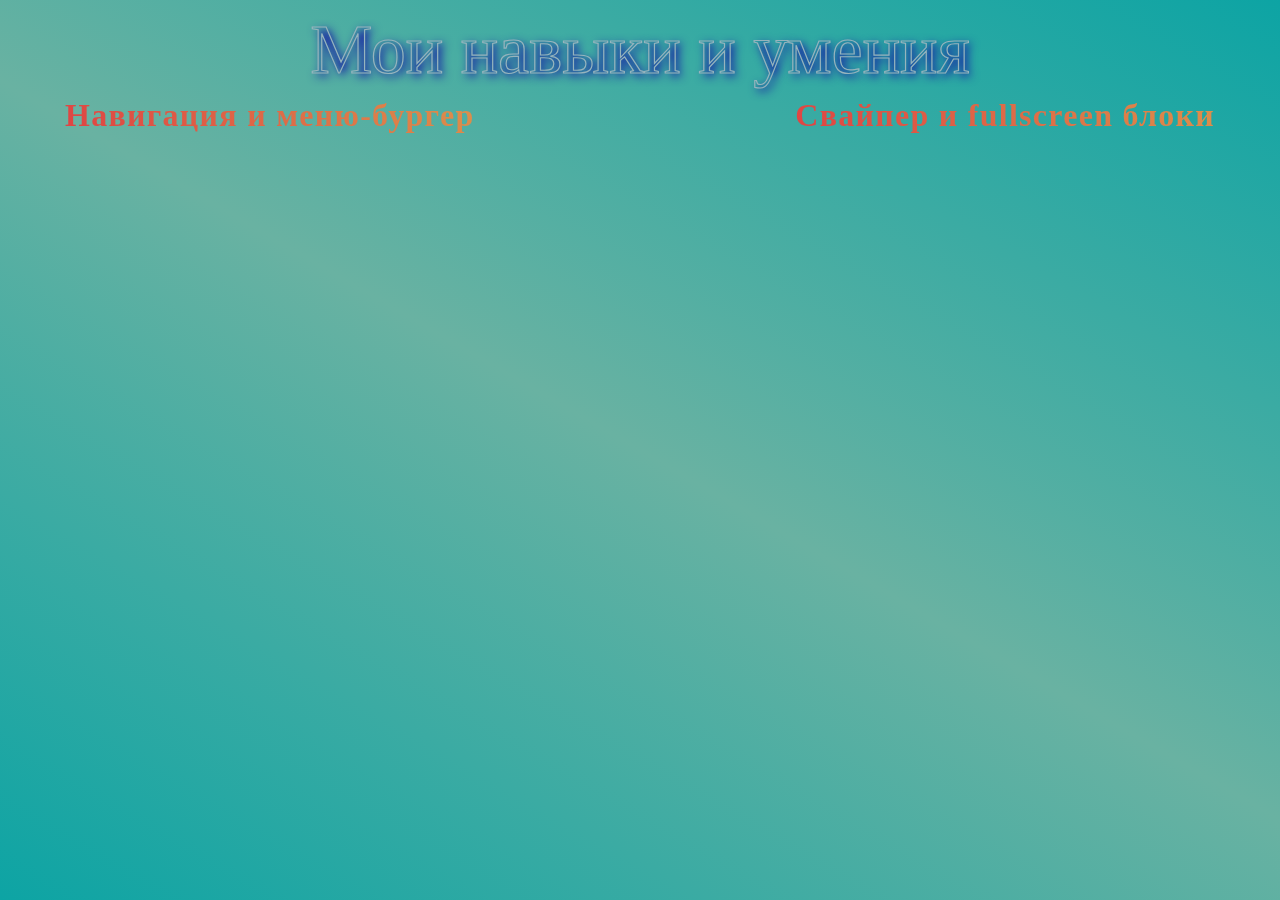
<file: index.html>
<!DOCTYPE html>
<html lang="en">
<head>
    <meta charset="UTF-8">
    <meta name="viewport" content="width=device-width, initial-scale=1.0">
    <title>Мои навыки и умения</title>
    <link rel="stylesheet" href="css/style2.css">
</head>
<body>
    <div class="wrapper">
        <header class="header">
            <div class="header__container">
                <h1>Мои навыки и умения</h1>
                <div class="header__menu menu">
                    <nav class="menu__body">
                        <ul class="menu__list">
                            <li><a target="_blank" href="navigation.html" class="menu__link">Навигация и <span>меню-бургер</span></a></li>
                            <li><a target="_blank" href="slider.html" class="menu__link">Свайпер и fullscreen блоки</a></li>
                        </ul>
                    </nav>
                </div>               
            </div>          
        </header>
    </div>  
</body>
</html>
</file>
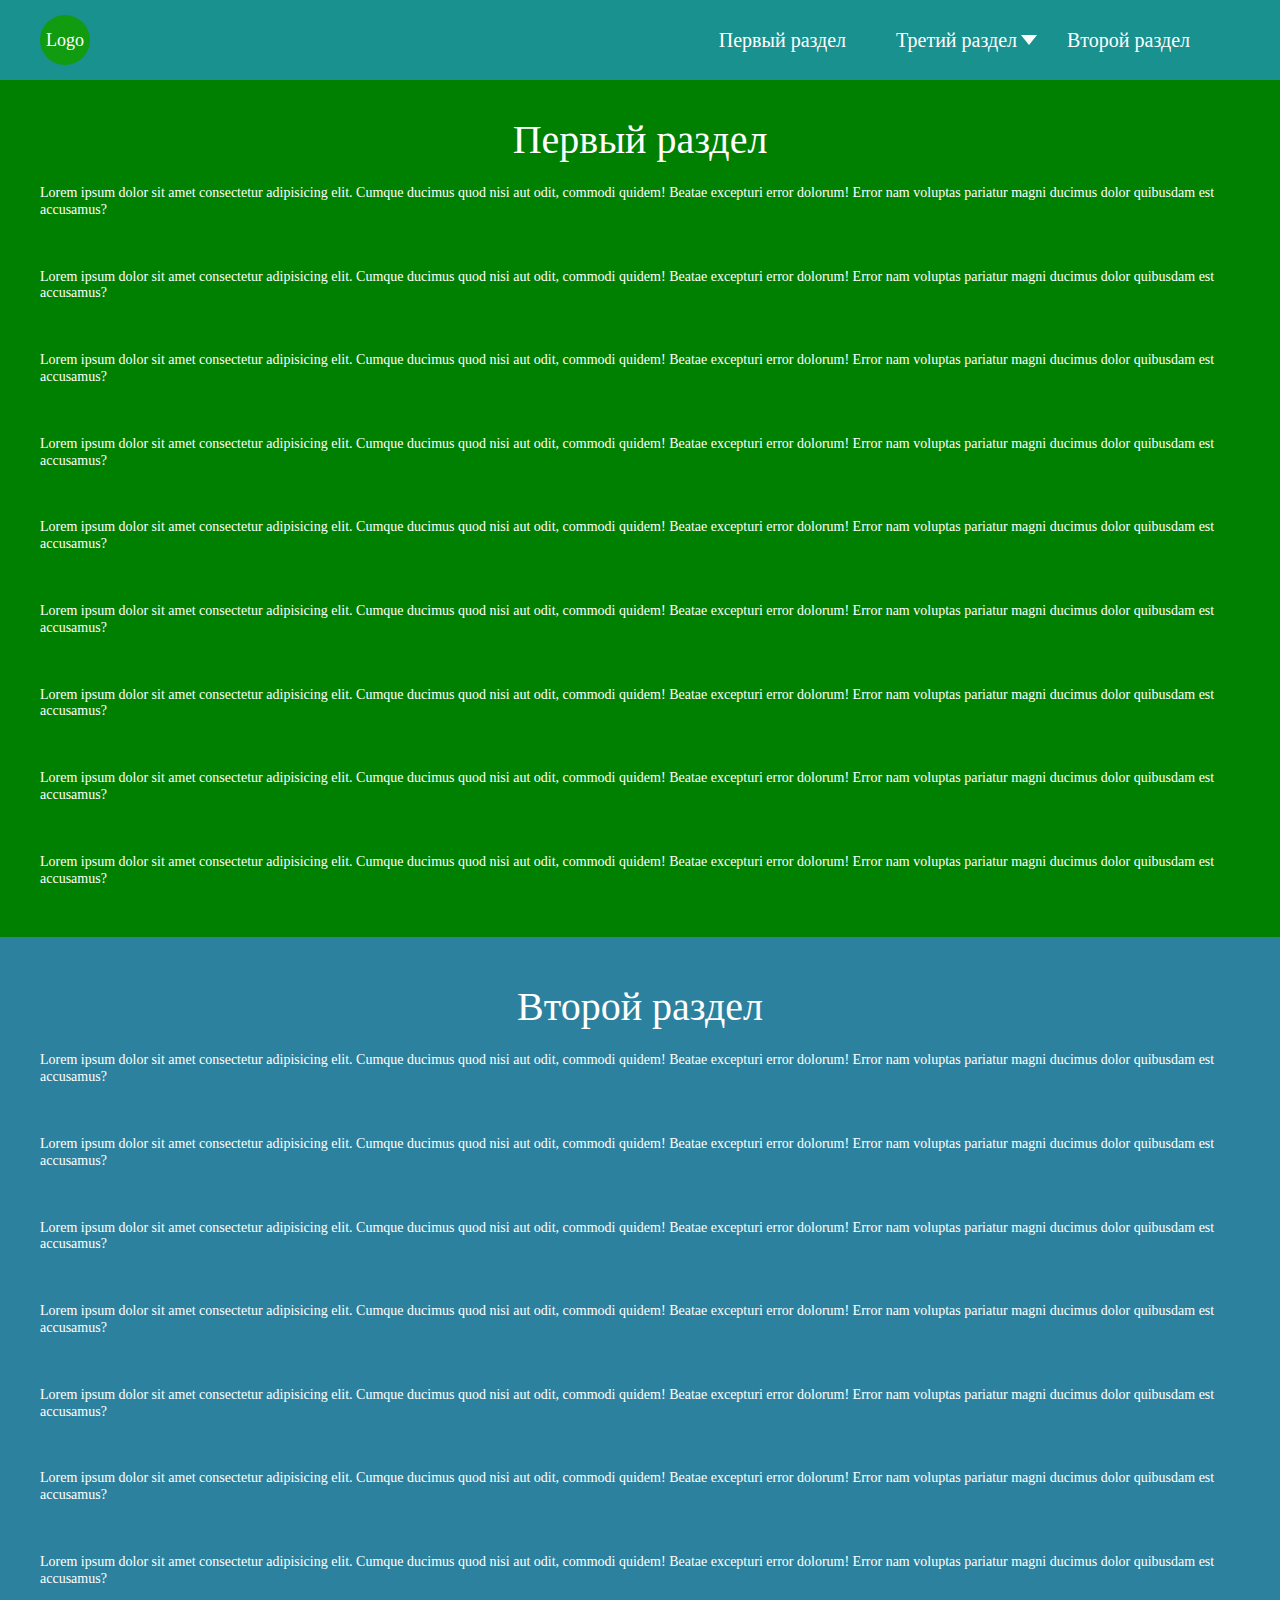
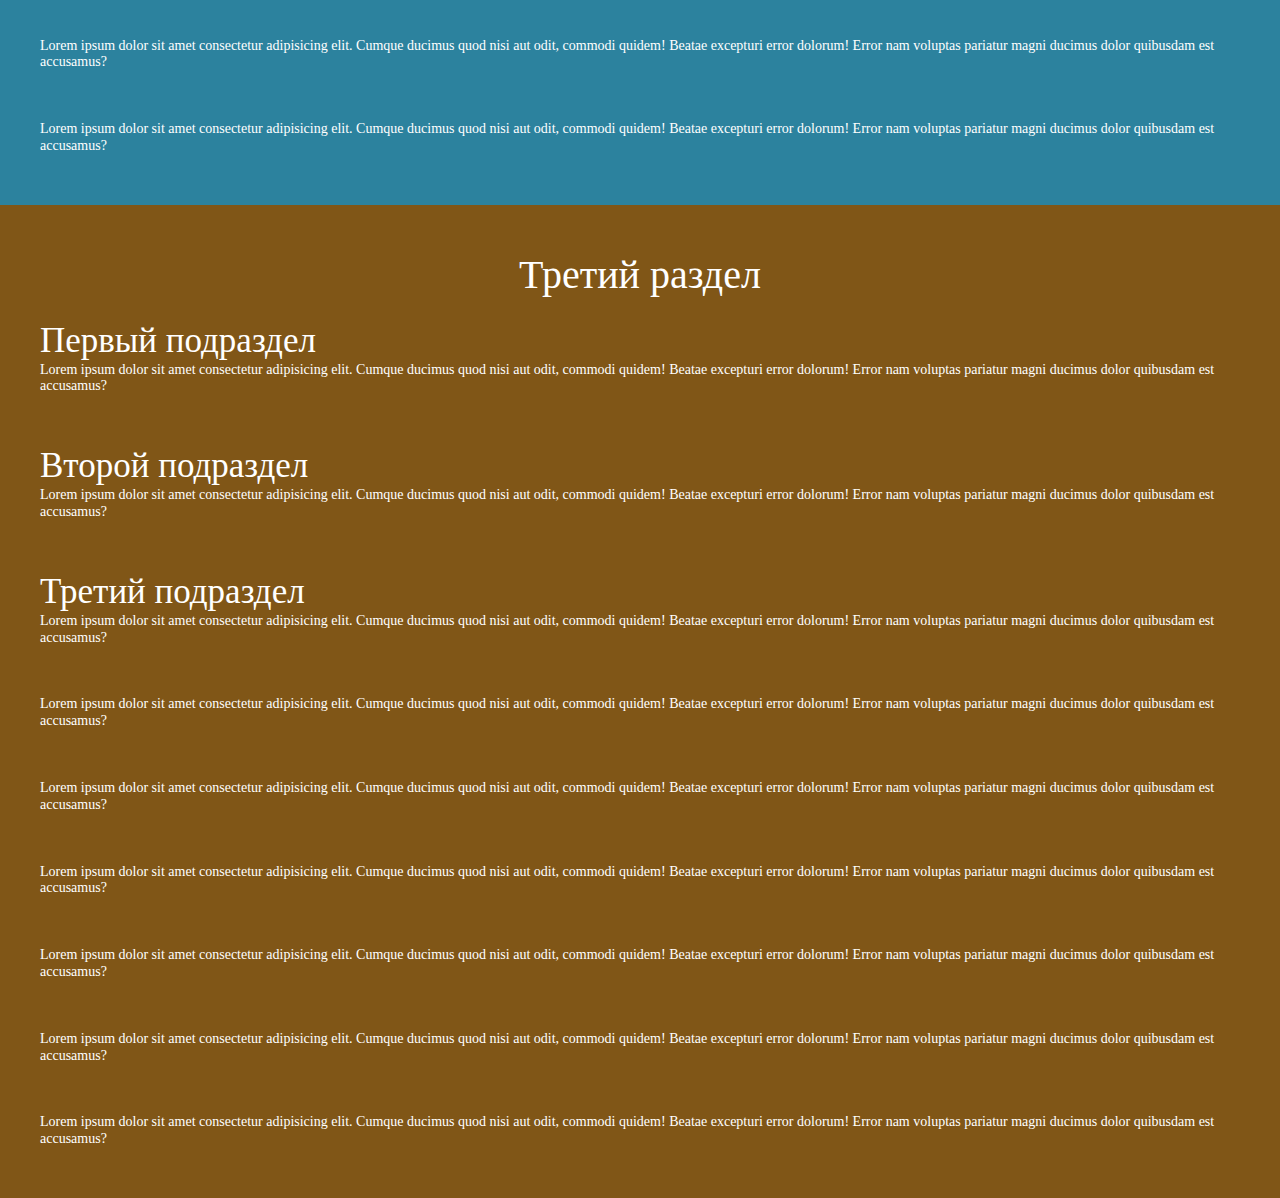
<file: navigation.html>
<!DOCTYPE html>
<html lang="en">
  <head>
    <meta charset="UTF-8" />
    <meta http-equiv="X-UA-Compatible" content="IE=edge" />
    <meta name="viewport" content="width=device-width, initial-scale=1.0" />
    <title>Навигация</title>
    <link rel="stylesheet" href="css/style.css" />
    
  </head>
  <body>
      <div class="wrapper">
        <header class="header">
          <div class="header__container">
            <div class="header__logo"><a href="#">Logo</a></div>
            <div class="header__menu menu">
              <nav class="menu__body">
                <ul class="menu__list">
                  <li><a data-goto=".part1" href="#" class="menu__link">Первый раздел</a></li>
                  
                  <li class="menu__open">
                    <a href="#" data-goto=".part3" class="menu__link">Третий раздел</a>
                    <ul class="menu__sublist">
                      <li><a href="#" data-goto=".first" class="menu__sublink">Подраздел 1</a></li>
                      <li><a href="#" data-goto=".second" class="menu__sublink">Подраздел 2</a></li>
                      <li><a href="#" data-goto=".third" class="menu__sublink">Подраздел 3</a></li>
                    </ul>
                    <div class="opener">

                    </div>
                  </li>
                  <li><a href="#" data-goto=".part2" class="menu__link">Второй раздел</a></li>
                </ul>
              </nav>
              <div class="menu__burger">
                <span></span>
              </div>
            </div>
          </div>
        </header>
        <main class="main">
          <section class="part part1">
            <div class="part__container">
              <h2 class="part__title">Первый раздел</h2>
              <div class="part__body">
                <div class="part__section">
                  Lorem ipsum dolor sit amet consectetur adipisicing elit. Cumque ducimus quod nisi aut odit, commodi quidem! Beatae excepturi error dolorum! Error nam voluptas pariatur magni ducimus dolor quibusdam est accusamus?
                </div>
                <div class="part__section">
                  Lorem ipsum dolor sit amet consectetur adipisicing elit. Cumque ducimus quod nisi aut odit, commodi quidem! Beatae excepturi error dolorum! Error nam voluptas pariatur magni ducimus dolor quibusdam est accusamus?
                </div>
                <div class="part__section">
                  Lorem ipsum dolor sit amet consectetur adipisicing elit. Cumque ducimus quod nisi aut odit, commodi quidem! Beatae excepturi error dolorum! Error nam voluptas pariatur magni ducimus dolor quibusdam est accusamus?
                </div>
                <div class="part__section">
                  Lorem ipsum dolor sit amet consectetur adipisicing elit. Cumque ducimus quod nisi aut odit, commodi quidem! Beatae excepturi error dolorum! Error nam voluptas pariatur magni ducimus dolor quibusdam est accusamus?
                </div>
                <div class="part__section">
                  Lorem ipsum dolor sit amet consectetur adipisicing elit. Cumque ducimus quod nisi aut odit, commodi quidem! Beatae excepturi error dolorum! Error nam voluptas pariatur magni ducimus dolor quibusdam est accusamus?
                </div>
                <div class="part__section">
                  Lorem ipsum dolor sit amet consectetur adipisicing elit. Cumque ducimus quod nisi aut odit, commodi quidem! Beatae excepturi error dolorum! Error nam voluptas pariatur magni ducimus dolor quibusdam est accusamus?
                </div>
                <div class="part__section">
                  Lorem ipsum dolor sit amet consectetur adipisicing elit. Cumque ducimus quod nisi aut odit, commodi quidem! Beatae excepturi error dolorum! Error nam voluptas pariatur magni ducimus dolor quibusdam est accusamus?
                </div>
                <div class="part__section">
                  Lorem ipsum dolor sit amet consectetur adipisicing elit. Cumque ducimus quod nisi aut odit, commodi quidem! Beatae excepturi error dolorum! Error nam voluptas pariatur magni ducimus dolor quibusdam est accusamus?
                </div>
                <div class="part__section">
                  Lorem ipsum dolor sit amet consectetur adipisicing elit. Cumque ducimus quod nisi aut odit, commodi quidem! Beatae excepturi error dolorum! Error nam voluptas pariatur magni ducimus dolor quibusdam est accusamus?
                </div>
              </div>
              
            </div>
            
          </section>
          <section class="part part2">
            <div class="part__container">
              <h2 class="part__title">Второй раздел</h2>
              <div class="part__body">
                <div class="part__section">
                  Lorem ipsum dolor sit amet consectetur adipisicing elit. Cumque ducimus quod nisi aut odit, commodi quidem! Beatae excepturi error dolorum! Error nam voluptas pariatur magni ducimus dolor quibusdam est accusamus?
                </div>
                <div class="part__section">
                  Lorem ipsum dolor sit amet consectetur adipisicing elit. Cumque ducimus quod nisi aut odit, commodi quidem! Beatae excepturi error dolorum! Error nam voluptas pariatur magni ducimus dolor quibusdam est accusamus?
                </div>
                <div class="part__section">
                  Lorem ipsum dolor sit amet consectetur adipisicing elit. Cumque ducimus quod nisi aut odit, commodi quidem! Beatae excepturi error dolorum! Error nam voluptas pariatur magni ducimus dolor quibusdam est accusamus?
                </div>
                <div class="part__section">
                  Lorem ipsum dolor sit amet consectetur adipisicing elit. Cumque ducimus quod nisi aut odit, commodi quidem! Beatae excepturi error dolorum! Error nam voluptas pariatur magni ducimus dolor quibusdam est accusamus?
                </div>
                <div class="part__section">
                  Lorem ipsum dolor sit amet consectetur adipisicing elit. Cumque ducimus quod nisi aut odit, commodi quidem! Beatae excepturi error dolorum! Error nam voluptas pariatur magni ducimus dolor quibusdam est accusamus?
                </div>
                <div class="part__section">
                  Lorem ipsum dolor sit amet consectetur adipisicing elit. Cumque ducimus quod nisi aut odit, commodi quidem! Beatae excepturi error dolorum! Error nam voluptas pariatur magni ducimus dolor quibusdam est accusamus?
                </div>
                <div class="part__section">
                  Lorem ipsum dolor sit amet consectetur adipisicing elit. Cumque ducimus quod nisi aut odit, commodi quidem! Beatae excepturi error dolorum! Error nam voluptas pariatur magni ducimus dolor quibusdam est accusamus?
                </div>
                <div class="part__section">
                  Lorem ipsum dolor sit amet consectetur adipisicing elit. Cumque ducimus quod nisi aut odit, commodi quidem! Beatae excepturi error dolorum! Error nam voluptas pariatur magni ducimus dolor quibusdam est accusamus?
                </div>
                <div class="part__section">
                  Lorem ipsum dolor sit amet consectetur adipisicing elit. Cumque ducimus quod nisi aut odit, commodi quidem! Beatae excepturi error dolorum! Error nam voluptas pariatur magni ducimus dolor quibusdam est accusamus?
                </div>
              </div>
              
            </div>
            
          </section>
          <section class="part part3">
            <div class="part__container">
              <h2 class="part__title">Третий раздел</h2>
              <div class="part__body">
                <div  class="part__section first">
                  <h3>Первый подраздел</h3>
                  Lorem ipsum dolor sit amet consectetur adipisicing elit. Cumque ducimus quod nisi aut odit, commodi quidem! Beatae excepturi error dolorum! Error nam voluptas pariatur magni ducimus dolor quibusdam est accusamus?
                </div>
                <div  class="part__section second">
                  <h3>Второй подраздел</h3>
                  Lorem ipsum dolor sit amet consectetur adipisicing elit. Cumque ducimus quod nisi aut odit, commodi quidem! Beatae excepturi error dolorum! Error nam voluptas pariatur magni ducimus dolor quibusdam est accusamus?
                </div>
                <div  class="part__section third">
                  <h3>Третий подраздел</h3>
                  Lorem ipsum dolor sit amet consectetur adipisicing elit. Cumque ducimus quod nisi aut odit, commodi quidem! Beatae excepturi error dolorum! Error nam voluptas pariatur magni ducimus dolor quibusdam est accusamus?
                </div>
                <div  class="part__section ">
                 
                  Lorem ipsum dolor sit amet consectetur adipisicing elit. Cumque ducimus quod nisi aut odit, commodi quidem! Beatae excepturi error dolorum! Error nam voluptas pariatur magni ducimus dolor quibusdam est accusamus?
                </div>
                <div  class="part__section ">
                
                  Lorem ipsum dolor sit amet consectetur adipisicing elit. Cumque ducimus quod nisi aut odit, commodi quidem! Beatae excepturi error dolorum! Error nam voluptas pariatur magni ducimus dolor quibusdam est accusamus?
                </div>
                <div  class="part__section ">
                 
                  Lorem ipsum dolor sit amet consectetur adipisicing elit. Cumque ducimus quod nisi aut odit, commodi quidem! Beatae excepturi error dolorum! Error nam voluptas pariatur magni ducimus dolor quibusdam est accusamus?
                </div>
                <div  class="part__section">
                 
                  Lorem ipsum dolor sit amet consectetur adipisicing elit. Cumque ducimus quod nisi aut odit, commodi quidem! Beatae excepturi error dolorum! Error nam voluptas pariatur magni ducimus dolor quibusdam est accusamus?
                </div>
                <div  class="part__section ">
                  
                  Lorem ipsum dolor sit amet consectetur adipisicing elit. Cumque ducimus quod nisi aut odit, commodi quidem! Beatae excepturi error dolorum! Error nam voluptas pariatur magni ducimus dolor quibusdam est accusamus?
                </div>
                <div  class="part__section">
                  
                  Lorem ipsum dolor sit amet consectetur adipisicing elit. Cumque ducimus quod nisi aut odit, commodi quidem! Beatae excepturi error dolorum! Error nam voluptas pariatur magni ducimus dolor quibusdam est accusamus?
                </div>
              </div>
              
            </div>
            
          </section>
        </main>
        
    <script src="js/main.js"></script>
  </body>
</html>
</file>
<file: css/style2.css>
* {
  padding: 0;
  margin: 0;
  border: 0;
  box-sizing: border-box;
}

*, *:before, *:after {
  box-sizing: border-box;
}

:focus, :active {
  outline: none;
}

a:focus, a:active {
  outline: none;
}

nav, footer, header, aside {
  display: block;
}

html, body {
  height: 100%;
  width: 100%;
  font-size: 100%;
  line-height: 1;
  font-size: 14px;
  -ms-text-size-adjust: 100%;
  -moz-text-size-adjust: 100%;
  -webkit-text-size-adjust: 100%;
}

input, button, textarea {
  font-family: inherit;
}

input::-ms-clear {
  display: none;
}

button {
  cursor: pointer;
  background-color: transparent;
}

button::-moz-focus-inner {
  padding: 0;
  border: 0;
}

a, a:visited {
  text-decoration: none;
}

a:hover {
  text-decoration: none;
}

ul li {
  list-style: none;
}

ul {
  list-style: none;
}

img {
  vertical-align: top;
}

h1, h2, h3, h4, h5, h6 {
  font-size: inherit;
  font-weight: inherit;
}

body {
  background: linear-gradient(30deg, rgb(13, 164, 164), rgb(105, 178, 162), rgb(13, 164, 164));
}

.wrapper {
  overflow: hidden;
  min-height: 100%;
  display: flex;
  flex-direction: column;
}

h1 {
  position: relative;
  text-align: center;
  font-size: 5rem;
  color: transparent;
  -webkit-text-stroke: 1.2px rgb(150, 180, 189);
  line-height: 142.857143%; /* 100/70 */
  text-shadow: 3px 3px 10px rgb(21, 23, 163);
  z-index: 2;
}

[class*=__container] {
  max-width: 84.2857142857rem;
  padding: 0 15px;
  margin: 0 auto;
}

.header {
  position: absolute;
  width: 100%;
}

.menu {
  display: flex;
}
.menu__body {
  flex: 1 1 auto;
}
.menu__list {
  display: flex;
  justify-content: space-between;
}
.menu__link {
  background: linear-gradient(45deg, rgb(223, 67, 67), rgb(220, 145, 75));
  -webkit-background-clip: text;
  -webkit-text-fill-color: transparent;
  font-size: 2.2857142857rem;
  font-weight: 700;
  letter-spacing: 0.04em;
}
.menu__link span {
  white-space: nowrap;
}

@media (max-width: 47.99875em) {
  h1 {
    font-size: 3.5714285714rem;
  }
  .menu__link {
    font-size: 1.7857142857rem;
  }
}
@media (max-width: 29.99875em) {
  .menu__body {
    position: fixed;
    width: 100%;
    top: 0;
    left: 0;
    height: 100%;
    overflow: auto;
    display: flex;
    justify-content: center;
    padding: 16.4285714286rem 0.7142857143rem 2.1428571429rem 0.7142857143rem;
  }
  .menu__list {
    flex-direction: column;
    justify-content: start;
  }
  .menu__list li {
    margin-bottom: 5em;
    text-align: center;
  }
  .menu__link {
    font-size: 2.2857142857rem;
  }
}
</file>
<file: css/style.css>
* {
  padding: 0;
  margin: 0;
  border: 0;
  box-sizing: border-box;
}

*, *:before, *:after {
  box-sizing: border-box;
}

:focus, :active {
  outline: none;
}

a:focus, a:active {
  outline: none;
}

nav, footer, header, aside {
  display: block;
}

html, body {
  height: 100%;
  width: 100%;
  font-size: 100%;
  line-height: 1;
  font-size: 14px;
  -ms-text-size-adjust: 100%;
  -moz-text-size-adjust: 100%;
  -webkit-text-size-adjust: 100%;
}

input, button, textarea {
  font-family: inherit;
}

input::-ms-clear {
  display: none;
}

button {
  cursor: pointer;
  background-color: transparent;
}

button::-moz-focus-inner {
  padding: 0;
  border: 0;
}

a, a:visited {
  text-decoration: none;
}

a:hover {
  text-decoration: none;
}

ul li {
  list-style: none;
}

ul {
  list-style: none;
}

img {
  vertical-align: top;
}

h1, h2, h3, h4, h5, h6 {
  font-size: inherit;
  font-weight: inherit;
}

body {
  font-family: "Times New Roman";
  background-color: gray;
  color: #FFFFFF;
}

body.locked {
  overflow: hidden;
}

[class*=__container] {
  max-width: 87.8571428571rem;
  padding: 0 1.0714285714rem;
  margin: 0 auto;
}

.wrapper {
  min-height: 100%;
  overflow: hidden;
}

.header {
  position: fixed;
  top: 0;
  left: 0;
  width: 100%;
  padding: 5px 0;
  z-index: 50;
  background-color: rgb(25, 145, 143);
}
.header__container {
  display: flex;
  min-height: 5rem;
  align-items: center;
}
.header__logo {
  font-size: 1.2857142857rem;
  flex: 0 1 50px;
  margin-right: 1em;
  height: 50px;
  background-color: rgb(17, 155, 17);
  border-radius: 50%;
  display: flex;
  align-items: center;
  justify-content: center;
}
.header__logo a {
  color: #fff;
}

.menu {
  display: flex;
  flex: 1 1 auto;
  justify-content: end;
}
.menu__body {
  transition: top 0.3s;
}
.menu__list {
  display: flex;
}
.menu__list > li {
  margin-right: 50px;
  position: relative;
}
.menu__link {
  color: #FFF;
  font-size: 1.4285714286rem;
}
.menu__sublist {
  display: flex;
  opacity: 0;
  visibility: hidden;
  flex-direction: column;
  padding-top: 10px;
  transition: all 0.3s ease;
  font-size: 1.2857142857rem;
  position: absolute;
  top: 1em;
  right: 0;
}
.menu__sublist li {
  background-color: #fff;
  padding: 10px 5px;
  display: inline-block;
  text-align: center;
}
.menu__open {
  margin-right: 0;
  position: relative;
}
.menu__sublink {
  color: #000;
  font-weight: 600;
}
.menu__burger {
  cursor: pointer;
  flex: 0 0 30px;
  position: relative;
  height: 18px;
  display: none;
}
.menu__burger span {
  display: block;
  height: 2px;
  width: 100%;
  background-color: black;
}
.menu__burger:before {
  content: "";
  height: 2px;
  width: 100%;
  background-color: #000;
  position: absolute;
  top: 8px;
}
.menu__burger:after {
  content: "";
  height: 2px;
  width: 100%;
  background-color: #000;
  position: absolute;
  bottom: 0;
}

.opener {
  position: absolute;
  content: "";
  border-top: 10px solid #fff;
  border-left: 8px solid transparent;
  border-right: 8px solid transparent;
  width: 0;
  height: 0;
  top: 50%;
  right: -20px;
  transform: translate(0, -50%);
  cursor: pointer;
  transition-duration: 0.3s;
  transform-origin: 0 25%;
}

.opened .menu__sublist {
  opacity: 1;
  visibility: visible;
}
.opened .opener {
  transform: rotateX(-180deg);
}

@media (max-width: 47.9375em) {
  .menu__burger {
    display: block;
  }
  .menu__body {
    position: fixed;
    width: 100%;
    height: 100%;
    top: -100%;
    left: 0;
    overflow: auto;
    display: flex;
    justify-content: center;
    padding-top: 5.7142857143rem;
    background-color: rgba(0, 0, 0, 0.9);
  }
  .menu__list {
    flex-direction: column;
  }
  .menu__list > li {
    margin-right: 0;
    margin-bottom: 2em;
  }
  .menu__list > li:last-child {
    margin-bottom: 0;
  }
  .menu__link {
    font-size: 2.1428571429rem;
  }
  .menu__sublist {
    position: relative;
    top: 0;
    left: 0;
    display: none;
  }
  .opener {
    top: 1em;
  }
  .opened .menu__sublist {
    display: flex;
  }
}
.burgered .menu__body {
  top: 0;
}
.burgered .menu__burger span {
  display: none;
}
.burgered .menu__burger:before {
  transition: transform 0.3s ease;
  transform: rotate(45deg);
  background-color: #fff;
  top: 10px;
}
.burgered .menu__burger:after {
  transition: transform 0.3s ease;
  transform: rotate(-45deg);
  background-color: #fff;
  bottom: 6px;
}

h2 {
  text-align: center;
  font-size: 2.8571428571rem;
  margin-bottom: 0.625em;
}

h3 {
  font-size: 2.5rem;
}

.main {
  padding-top: 70px;
}

.part {
  padding: 3.5714285714rem 0;
}
.part__container {
  display: flex;
  flex-direction: column;
}
.part__body {
  line-height: 1.2;
}
.part__section:not(:last-child) {
  margin-bottom: 3.5714285714rem;
}

.part2 {
  background-color: rgb(44, 130, 158);
}

.part1 {
  background-color: green;
}

.part3 {
  background-color: rgb(128, 86, 23);
}
</file>
